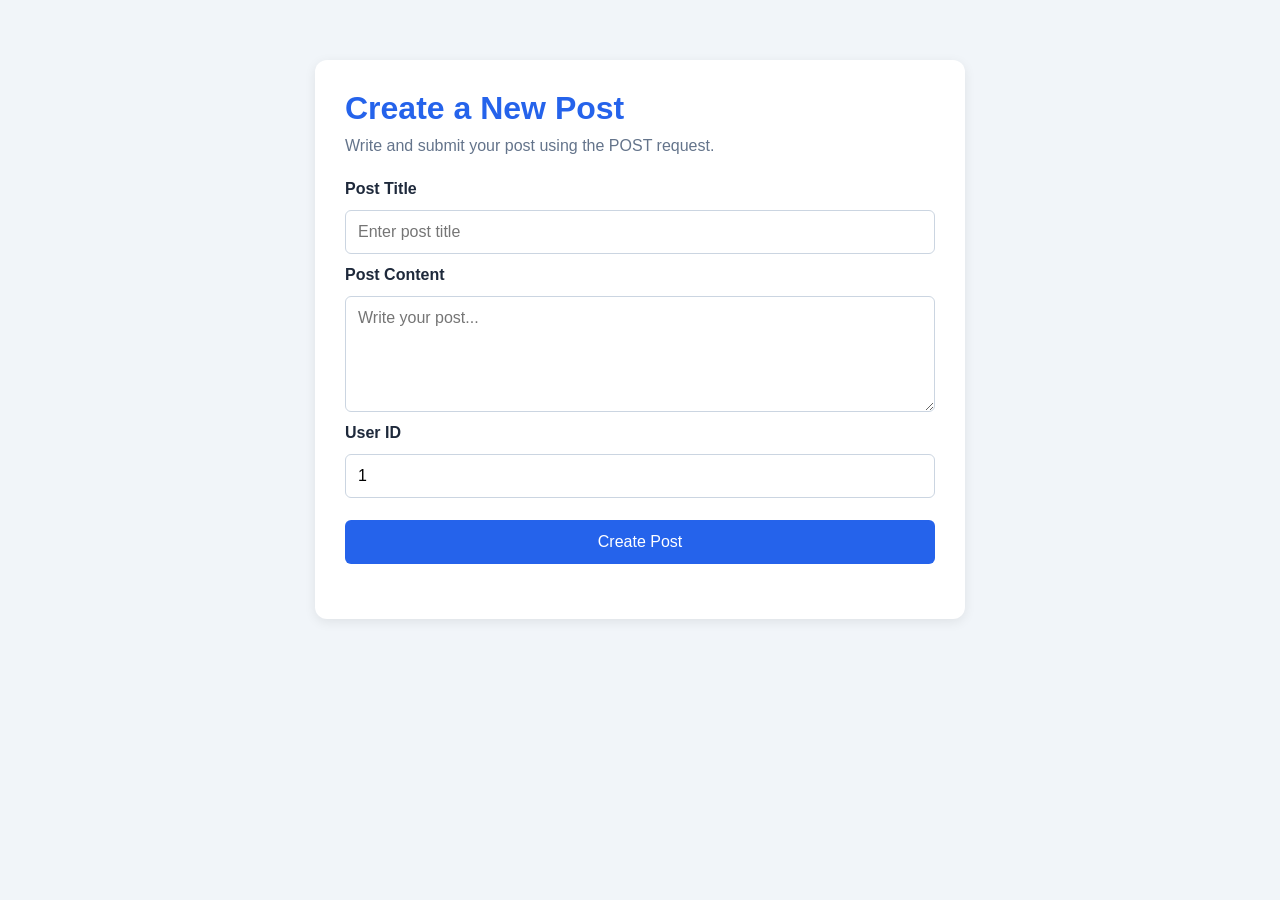
<file: post-creator.html>
<!DOCTYPE html>
<html lang="en">
<head>
    <meta charset="UTF-8">
    <meta name="viewport" content="width=device-width, initial-scale=1.0">
    <title>Post Creator - Lesson 12</title>
    <link rel="stylesheet" href="post-creator.css">
    <script src="post-creator.js" defer></script>
</head>
<body>
    <main class="container">
        <h1>Create a New Post</h1>
        <p>Write and submit your post using the POST request.</p>

        <form id="post-form">
            <label for="title">Post Title</label>
            <input
                type="text"
                id="title"
                placeholder="Enter post title"
                required
            >

            <label for="body">Post Content</label>
            <textarea
                id="body"
                placeholder="Write your post..."
                rows="5"
                required
            ></textarea>

            <label for="userId">User ID</label>
            <input
                type="number"
                id="userId"
                value="1"
                min="1"
                required
            >

            <button type="submit" id="submit-button">
                Create Post
            </button>
        </form>

        <p id="message"></p>

        <section id="result" class="hidden">
            <h2>Created Post</h2>
            <div id="post-details"></div>
        </section>
    </main>
</body>
</html>
</file>
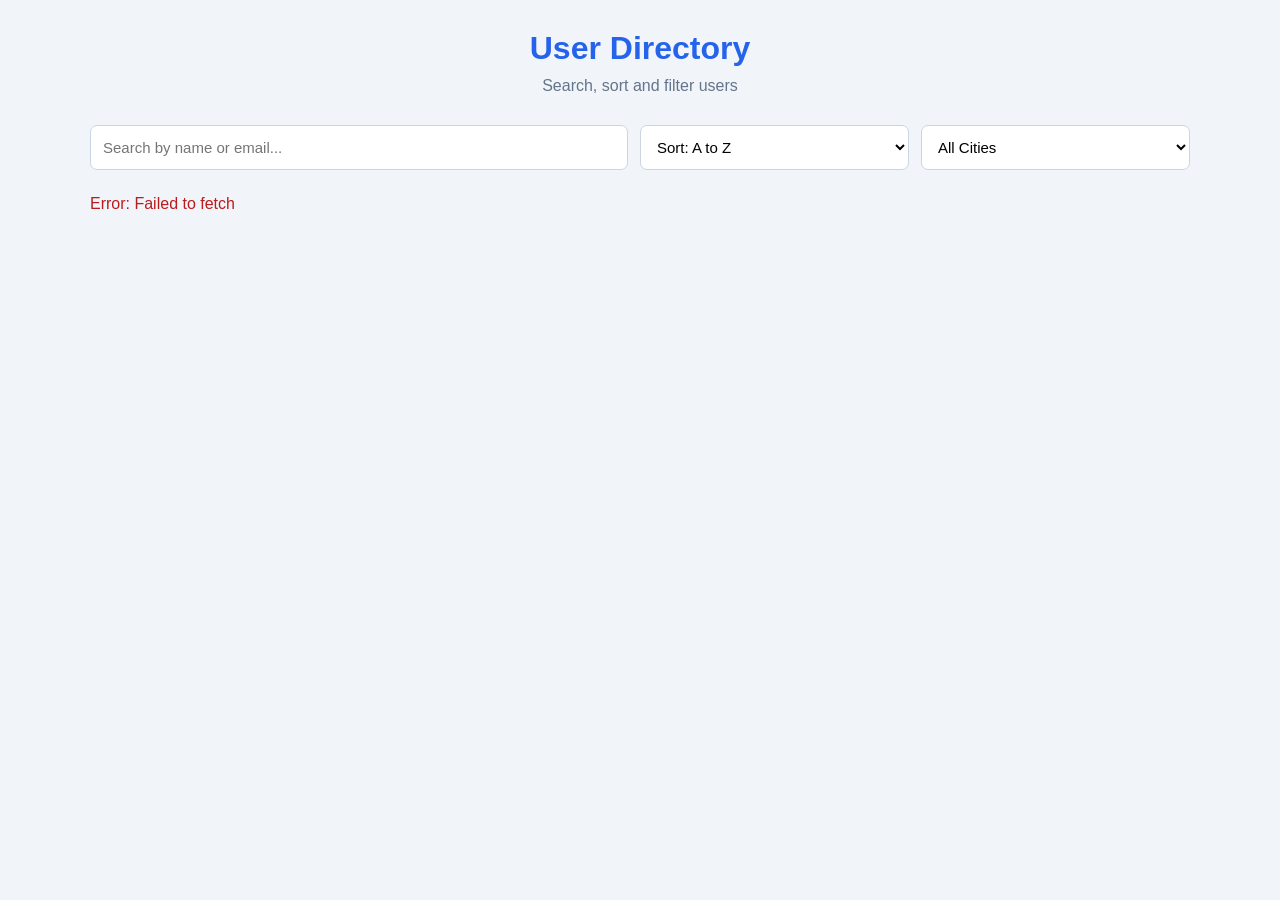
<file: user-directory.html>
<!DOCTYPE html>
<html lang="en">
<head>
    <meta charset="UTF-8">
    <meta name="viewport" content="width=device-width, initial-scale=1.0">
    <title>User Directory - Lesson 12</title>
    <link rel="stylesheet" href="user-directory.css">
    <script src="user-directory.js" defer></script>
</head>
<body>
    <main id="app">
        <header>
            <h1>User Directory</h1>
            <p>Search, sort and filter users</p>
        </header>

        <!-- Search and filter controls -->
        <section class="controls">
            <input
                type="search"
                id="search"
                placeholder="Search by name or email..."
            >

            <select id="sort">
                <option value="az">Sort: A to Z</option>
                <option value="za">Sort: Z to A</option>
            </select>

            <select id="city-filter">
                <option value="all">All Cities</option>
            </select>
        </section>

        <p id="loading">Loading users...</p>
        <p id="error" class="hidden"></p>
        <p id="result-count"></p>

        <section id="users-container"></section>
    </main>
</body>
</html>
</file>
<file: post-creator.css>
* {
    box-sizing: border-box;
    margin: 0;
    padding: 0;
}

body {
    font-family: Arial, sans-serif;
    background: #f1f5f9;
    color: #1e293b;
    padding: 30px 20px;
}

.container {
    max-width: 650px;
    margin: 30px auto;
    background: white;
    padding: 30px;
    border-radius: 12px;
    box-shadow: 0 3px 12px rgba(0, 0, 0, 0.08);
}

h1 {
    color: #2563eb;
    margin-bottom: 10px;
}

.container > p {
    color: #64748b;
    margin-bottom: 25px;
}

form {
    display: flex;
    flex-direction: column;
    gap: 12px;
}

label {
    font-weight: bold;
}

input,
textarea {
    width: 100%;
    padding: 12px;
    border: 1px solid #cbd5e1;
    border-radius: 6px;
    font: inherit;
}

textarea {
    resize: vertical;
}

button {
    background: #2563eb;
    color: white;
    padding: 13px;
    border: none;
    border-radius: 6px;
    cursor: pointer;
    font-size: 16px;
    margin-top: 10px;
}

button:hover {
    background: #1d4ed8;
}

button:disabled {
    background: #94a3b8;
    cursor: not-allowed;
}

#message {
    margin-top: 20px;
    font-weight: bold;
}

.hidden {
    display: none;
}

#result {
    margin-top: 25px;
    padding: 20px;
    background: #eff6ff;
    border-radius: 8px;
}

#result h2 {
    color: #2563eb;
    margin-bottom: 15px;
}

#post-details p {
    margin: 10px 0;
    overflow-wrap: anywhere;
}
</file>
<file: user-directory.css>
* {
    box-sizing: border-box;
    margin: 0;
    padding: 0;
}

body {
    font-family: Arial, sans-serif;
    background: #f1f5f9;
    color: #1e293b;
    padding: 30px 20px;
}

#app {
    max-width: 1100px;
    margin: 0 auto;
}

header {
    text-align: center;
    margin-bottom: 30px;
}

header h1 {
    color: #2563eb;
    margin-bottom: 10px;
}

header p {
    color: #64748b;
}

.controls {
    display: grid;
    grid-template-columns: 2fr 1fr 1fr;
    gap: 12px;
    margin-bottom: 25px;
}

.controls input,
.controls select {
    padding: 12px;
    border: 1px solid #cbd5e1;
    border-radius: 7px;
    font-size: 15px;
    background: white;
    min-width: 0;
}

#loading,
#error,
#result-count {
    margin-bottom: 20px;
}

#error {
    color: #b91c1c;
}

.hidden {
    display: none;
}

#users-container {
    display: grid;
    grid-template-columns: repeat(auto-fit, minmax(250px, 1fr));
    gap: 20px;
}

.user-card {
    background: white;
    padding: 25px;
    border-radius: 12px;
    box-shadow: 0 3px 10px rgba(0, 0, 0, 0.08);
    transition: transform 0.2s;
}

.user-card:hover {
    transform: translateY(-5px);
}

.user-card h2 {
    color: #2563eb;
    margin-bottom: 15px;
}

.user-card p {
    margin: 10px 0;
    color: #475569;
    overflow-wrap: anywhere;
}

@media (max-width: 650px) {
    .controls {
        grid-template-columns: 1fr;
    }
}
</file>
